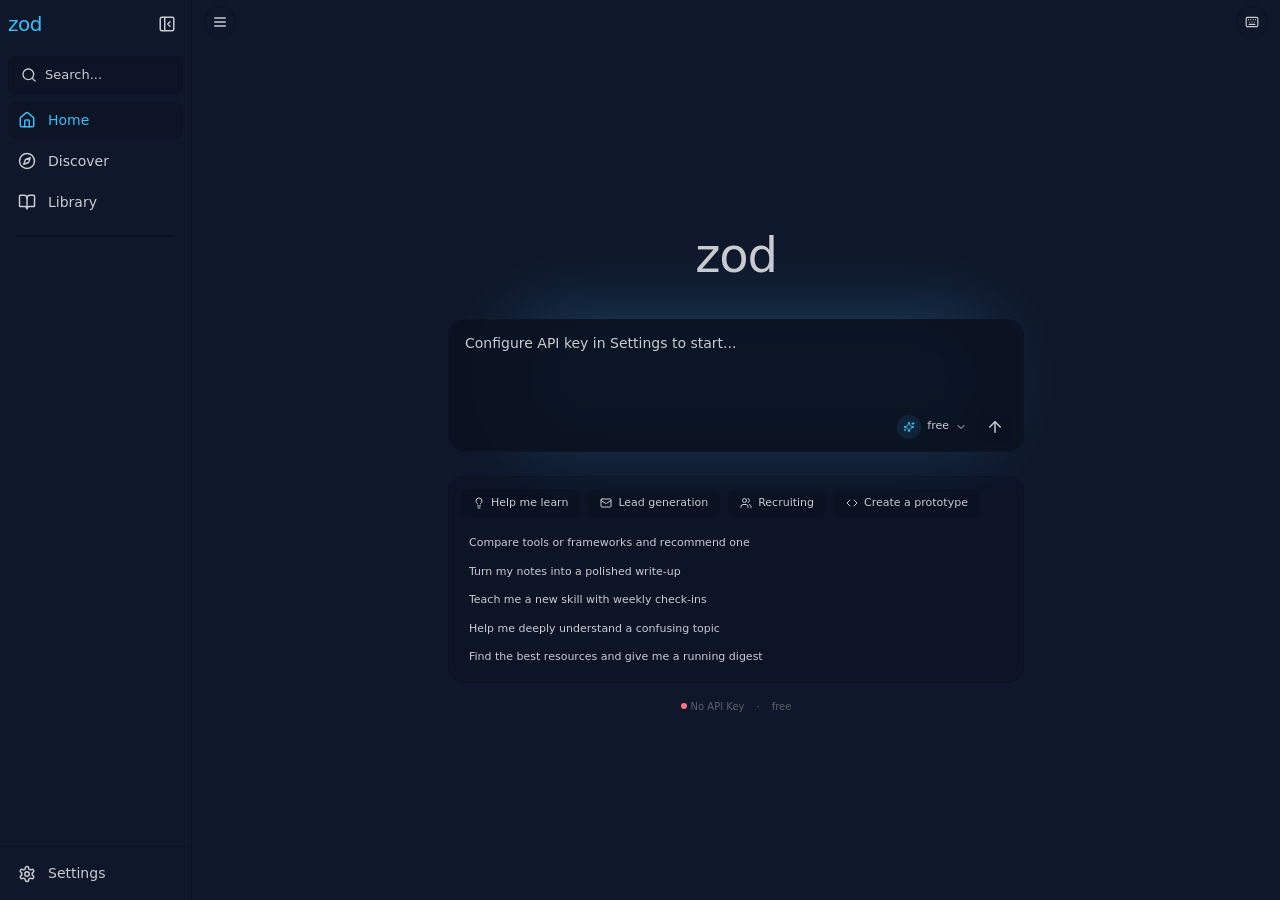
<file: index.html>
<!doctype html>
<html lang="en" data-theme="night">
  <head>
    <meta charset="utf-8" />
    <meta name="viewport" content="width=device-width, initial-scale=1" />
    <meta name="theme-color" content="#1f2937" />
    <title>Zod - Where Dreams Comes To Life !</title>
    <link rel="icon" type="image/svg+xml" href="/favicon.svg" />
    <!-- Google Fonts: Inter (matching Tailwind CSS website) -->
    <link rel="preconnect" href="https://fonts.googleapis.com" />
    <link rel="preconnect" href="https://fonts.gstatic.com" crossorigin />
    <link href="https://fonts.googleapis.com/css2?family=Inter:ital,opsz,wght@0,14..32,100..900;1,14..32,100..900&display=swap" rel="stylesheet" />
    <!-- IBM Plex Mono for code/monospace text -->
    <link href="https://fonts.googleapis.com/css2?family=IBM+Plex+Mono:ital,wght@0,100;0,200;0,300;0,400;0,500;0,600;0,700;1,100;1,200;1,300;1,400;1,500;1,600;1,700&display=swap" rel="stylesheet" />
    <style>
      html {
        font-family: 'Inter', ui-sans-serif, system-ui, -apple-system, BlinkMacSystemFont, 'Segoe UI', Roboto, 'Helvetica Neue', Arial, 'Noto Sans', sans-serif, 'Apple Color Emoji', 'Segoe UI Emoji', 'Segoe UI Symbol', 'Noto Color Emoji';
      }
      code, pre, kbd, .font-mono {
        font-family: 'IBM Plex Mono', ui-monospace, SFMono-Regular, Menlo, Monaco, Consolas, 'Liberation Mono', 'Courier New', monospace;
      }
    </style>
    <script type="module" crossorigin src="/assets/index-aMjGu5qa.js"></script>
    <link rel="stylesheet" crossorigin href="/assets/index-CUwwOAou.css">
  </head>
  <body class="bg-base-100 text-base-content">
    <div id="app"></div>
  </body>
</html>
</file>
